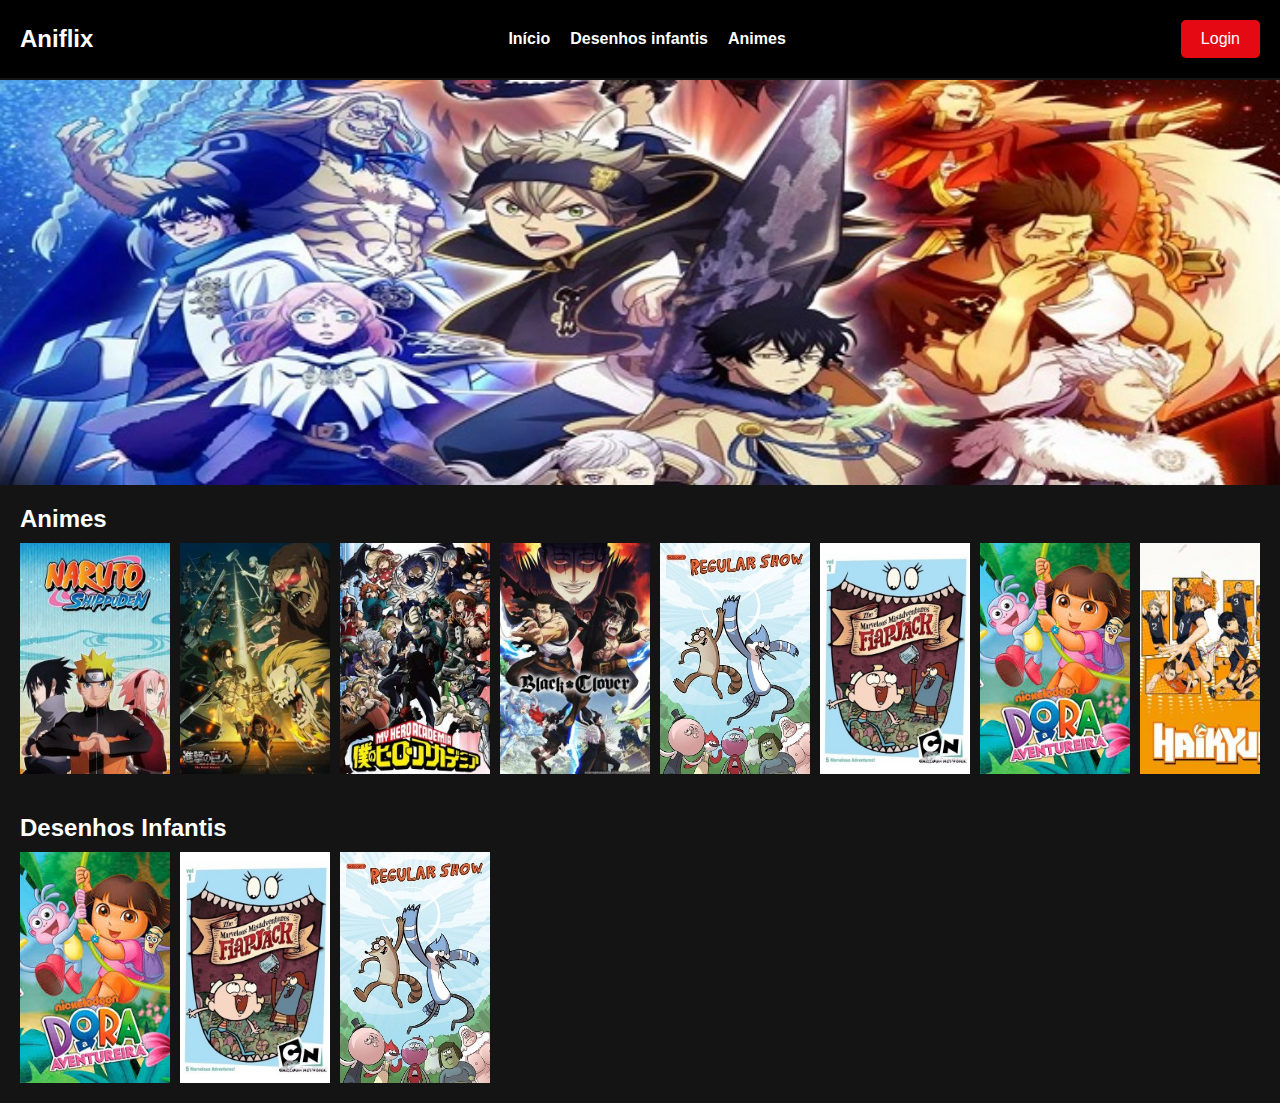
<file: index.html>
<!DOCTYPE html>
<html lang="pt-BR">
<head>
    <meta charset="UTF-8">
    <meta name="viewport" content="width=device-width, initial-scale=1.0">
    <title>Streaming Site</title>
    <link rel="stylesheet" href="styles.css">
    <style>
        /* Adição de estilos para a logo */
        .logo {
            font-size: 24px;
            font-weight: bold;
            color: #ffffff;
            text-decoration: none;
        }
    </style>
</head>
<body>
    <header>
        <div class="logo">
            Aniflix
        </div>
        <nav>
            <ul>
                <li><a href="#">Início</a></li>
                <li><a href="#">Desenhos infantis</a></li>
                <li><a href="#">Animes</a></li>
            </ul>
        </nav>
        <div class="user-profile">
            <button class="login-button" onclick="window.location.href = 'login.html';">Login</button>
        </div>
    </header>
    <main>
        <section class="hero">
            <img src="imagens/capa 2.jpg" alt="Imagem Principal" class="hero-img">
            <div class="hero-content">
            </div>
        </section>
        <section class="row">
            <h2>Animes</h2>
            <div class="row-posters">
                <img src="imagens/3.jpg" alt="Poster 1">
                <img src="imagens/4.jpg" alt="Poster 2">
                <img src="imagens/5.jpg" alt="Poster 3">
                <img src="imagens/6.jpg" alt="Poster 4">
                <img src="imagens/10.jpg" alt="Poster 5">
                <img src="imagens/11.jpg" alt="Poster 6">
                <img src="imagens/14.jpg" alt="Poster 7">
                <img src="imagens/1.jpg" alt="Poster 8">
                <img src="imagens/2.jpg" alt="Poster 9">
            </div>
        </section>
        <section class="row">
            <h2>Desenhos Infantis</h2>
            <div class="row-posters">
                <img src="imagens/14.jpg" alt="Poster 10">
                <img src="imagens/11.jpg" alt="Poster 11">
                <img src="imagens/10.jpg" alt="Poster 12">
            </div>
        </section>
    </main>
</body>
</html>
</file>
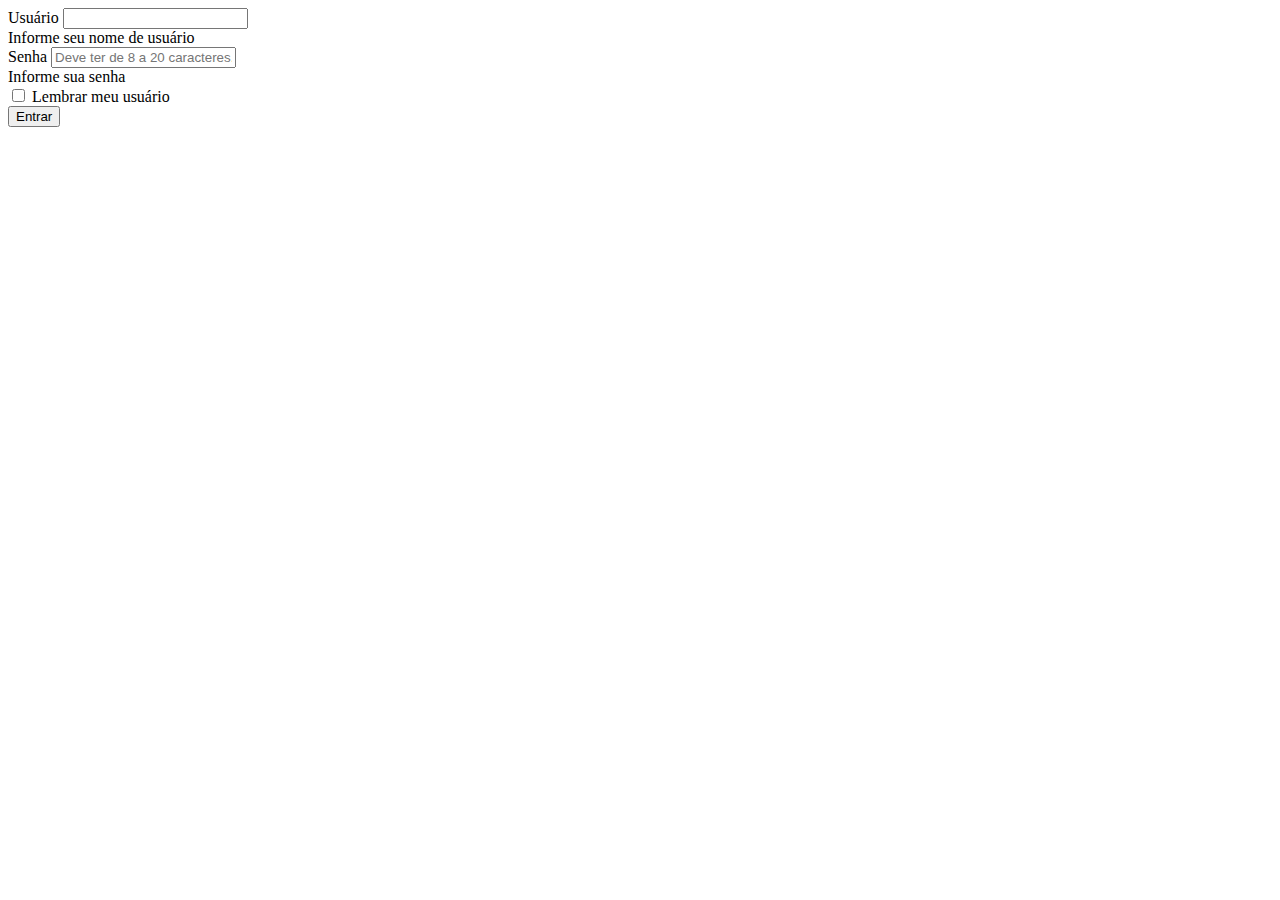
<file: login.html>
<title>Login</title>
<link href="https://cdn.jsdelivr.net/npm/bootstrap@5.3.2/dist/css/bootstrap.min.css" rel="stylesheet" integrity="sha384-T3c6CoIi6uLrA9TneNEoa7RxnatzjcDSCmG1MXxSR1GAsXEV/Dwwykc2MPK8M2HN" crossorigin="anonymous">
</head>
<body class="bg-black">
<div class="container bg-body-tertiary rounded border position-absolute top-50 start-50 translate-middle col-xl-5">
    
    <form action="" method="post" class="needs-validation" novalidate>
        <div class="form-label align-items-center mb-3">
            <div class="col-12">
                <label for="usuario" class="col-form-label">Usuário</label>
                <input type="text" id="usuario-login" name="usuario-login" class="form-control" aria-describedby="usuario-login" required>
                <div class="invalid-feedback">
                    Informe seu nome de usuário
                </div>
            </div>
        </div>

        <div class="form-label align-items-center">
            <div class="col-12">
                <label for="senha" class="col-form-label">Senha</label>
                <input type="password" id="senha-login" name="senha-login" class="form-control" aria-describedby="senha-login" placeholder="Deve ter de 8 a 20 caracteres." required>
                <div class="invalid-feedback">
                    Informe sua senha
                </div>
            </div>
        </div>

        <div>
            <input type="checkbox" name="lembrar-usuario" id="lembrar-usuario"></input>
            <label for="lembrar-usuario">Lembrar meu usuário</label>
        </div>

        <div class="py-3 px-3 row">
            <button type="submit" name="btnEntrar" class="btn btn-danger btn-block col-xl-4">Entrar</button>
        </div>

    </form>
</div>

<div>
<!-- Inclui o JavaScript do Bootstrap -->
<script src="https://cdn.jsdelivr.net/npm/bootstrap@5.3.2/dist/js/bootstrap.bundle.min.js" integrity="sha384-C6RzsynM9kWDrMNeT87bh95OGNyZPhcTNXj1NW7RuBCsyN/o0jlpcV8Qyq46cDfL" crossorigin="anonymous" defer></script>
<!-- Script para validação do formulário -->
<script>
(() => {
'use strict'

const forms = document.querySelectorAll('.needs-validation')

Array.from(forms).forEach(form => {
form.addEventListener('submit', event => {
  if (!form.checkValidity()) {
    event.preventDefault()
    event.stopPropagation()
  }

  form.classList.add('was-validated')
}, false)
})
})()
</script>
</div>
</file>
<file: styles.css>
/* Reset básico */
* {
    margin: 0;
    padding: 0;
    box-sizing: border-box;
}

body {
    background-color: #141414;
    color: #ffffff;
    font-family: Arial, sans-serif;
}

header {
    display: flex;
    justify-content: space-between;
    align-items: center;
    padding: 20px;
    background-color: #000;
    position: fixed;
    width: 100%;
    top: 0;
    z-index: 1000;
}

.logo img {
    height: 40px;
}

nav ul {
    list-style: none;
    display: flex;
}

nav ul li {
    margin-left: 20px;
}

nav ul li a {
    color: #ffffff;
    text-decoration: none;
    font-weight: bold;
}

.user-profile {
    display: flex;
    align-items: center;
}

.login-button {
    background-color: #e50914;
    color: white;
    border: none;
    padding: 10px 20px;
    cursor: pointer;
    font-size: 1rem;
    border-radius: 5px;
}

.login-button:hover {
    background-color: #f40612;
}

.hero {
    position: relative;
    text-align: center;
    color: white;
    margin-top: 80px; /* Ajusta a margem superior para evitar sobreposição */
}

.hero-img {
    width: 100%;
    height: auto;
    max-height: 500px; /* Define a altura máxima da imagem hero */
    display: block; /* Garante que a imagem ocupe o espaço adequado */
    object-fit: cover; /* Garante que a imagem seja cortada para caber no contêiner */
}

.hero-content {
    position: absolute;
    bottom: 20px;
    left: 20px;
}

.row {
    padding: 20px;
}

.row h2 {
    margin-bottom: 10px;
}

.row-posters {
    display: flex;
    overflow-x: scroll;
}

.row-posters img {
    width: 100%;
    max-width: 150px; /* Limita a largura máxima */
    height: auto; /* Mantém a proporção */
    margin-right: 10px;
    transition: transform 0.2s;
    cursor: pointer;
}

.row-posters img:hover {
    transform: scale(1.1);
}

/* Estilização adicional para responsividade */
@media (max-width: 768px) {
    .row-posters img {
        max-width: 100px; /* Ajusta a largura máxima para telas menores */
    }
}
</file>
